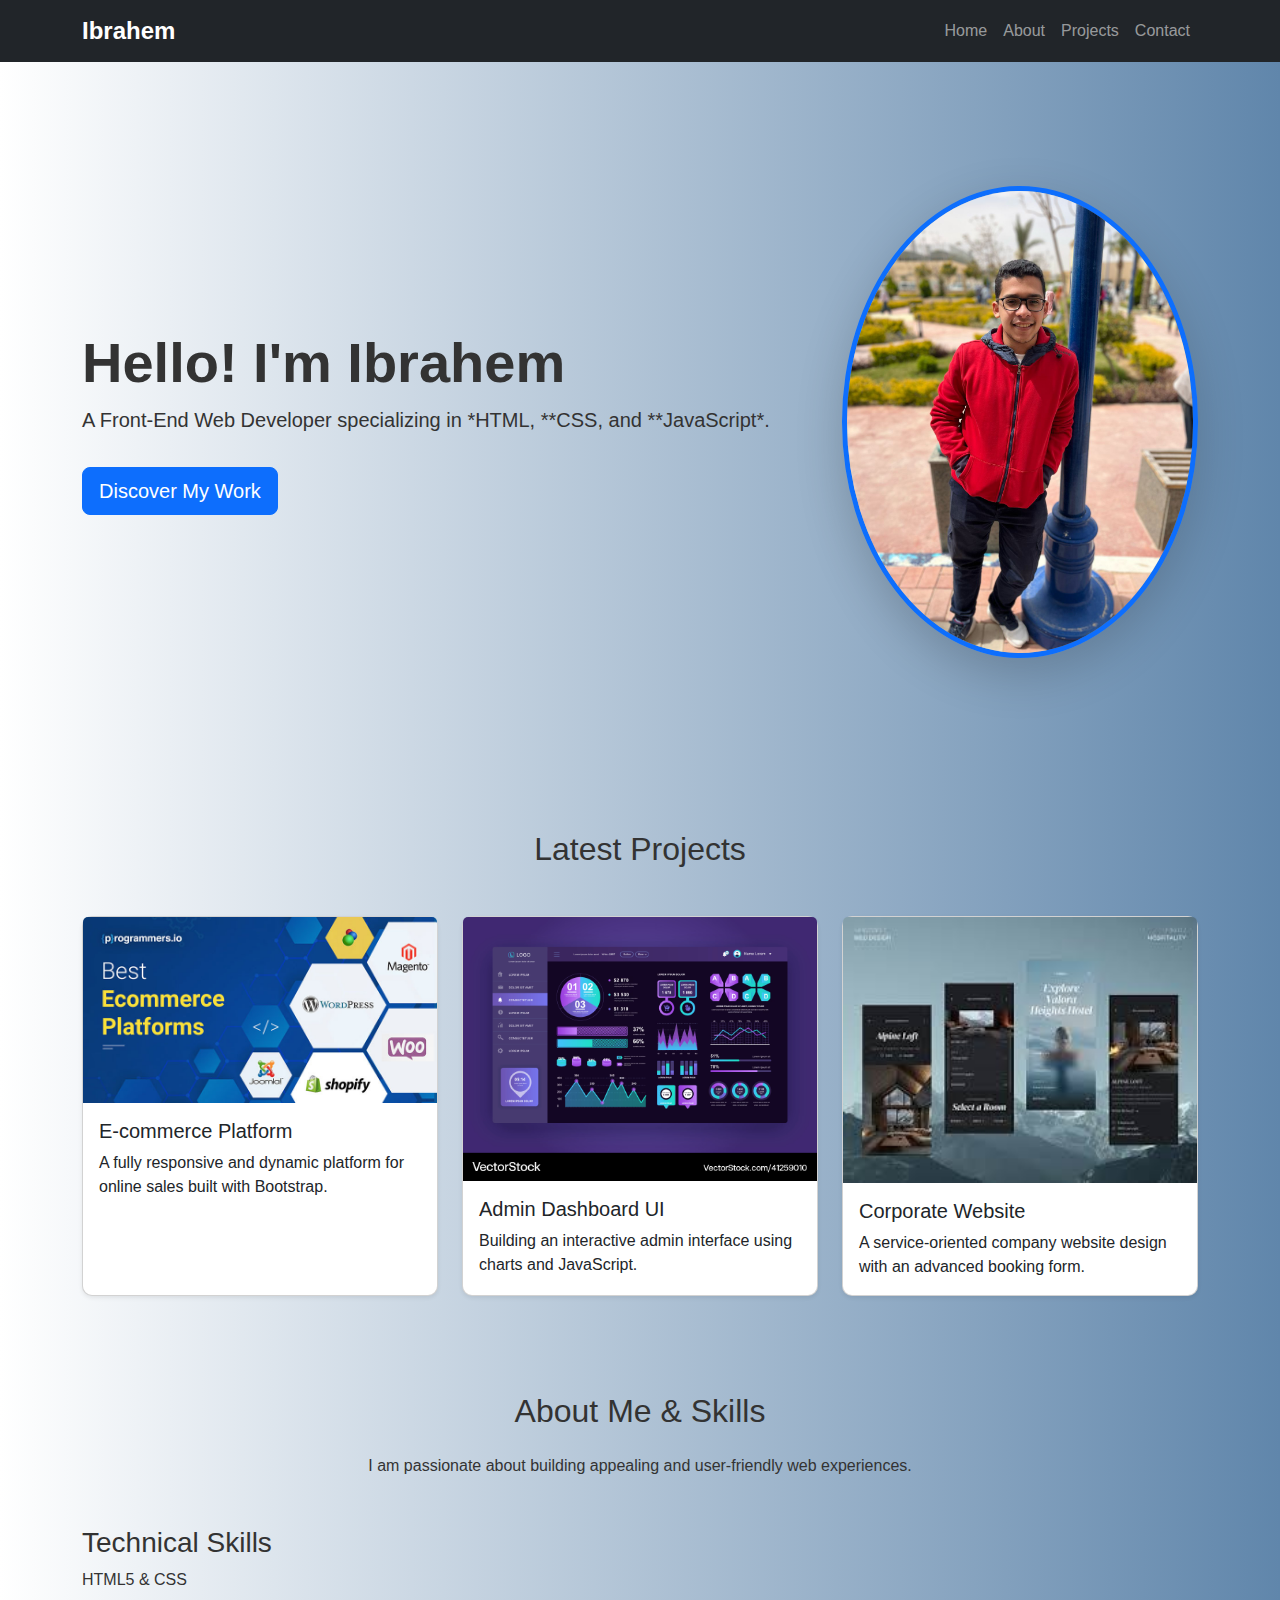
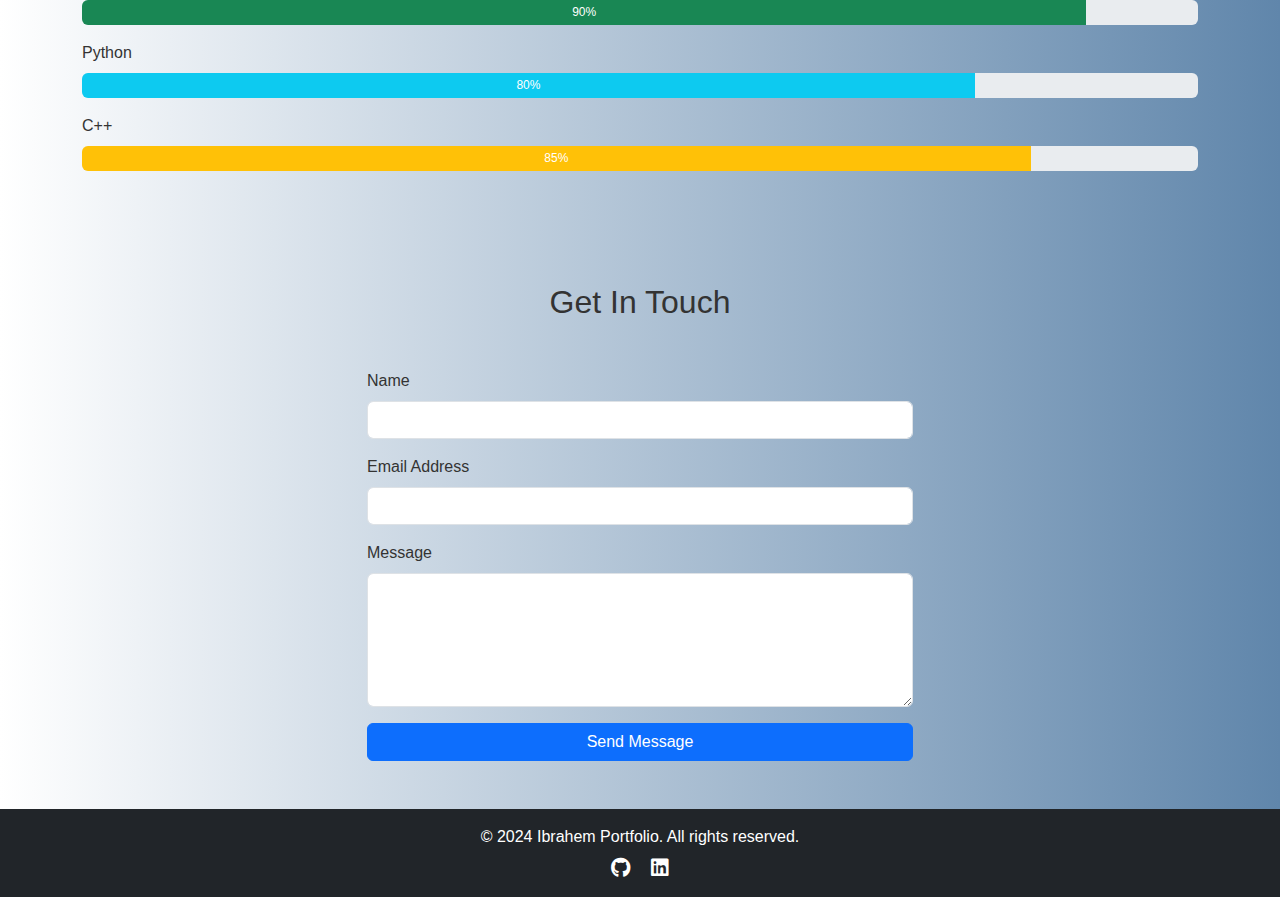
<file: index.html>
<!DOCTYPE html>
<html lang="en">
<head>
    <meta charset="UTF-8">
    <meta name="viewport" content="width=device-width, initial-scale=1.0">
    <title>Portfolio </title>
    <link href="https://cdn.jsdelivr.net/npm/bootstrap@5.3.3/dist/css/bootstrap.min.css" rel="stylesheet">
    <link rel="stylesheet" href="css/style.css">
    <link rel="stylesheet" href="https://cdnjs.cloudflare.com/ajax/libs/font-awesome/6.5.2/css/all.min.css">
</head>
<body>

    <nav class="navbar navbar-expand-lg navbar-dark bg-dark sticky-top">
        <div class="container">
            <a class="navbar-brand" href="#"> Ibrahem </a>
            <button class="navbar-toggler" type="button" data-bs-toggle="collapse" data-bs-target="#navbarNav">
                <span class="navbar-toggler-icon"></span>
            </button>
            <div class="collapse navbar-collapse" id="navbarNav">
                <ul class="navbar-nav ms-auto">
                    <li class="nav-item"><a class="nav-link" href="#hero">Home</a></li>
                    <li class="nav-item"><a class="nav-link" href="#about">About</a></li>
                    <li class="nav-item"><a class="nav-link" href="#projects">Projects</a></li>
                    <li class="nav-item"><a class="nav-link" href="#contact">Contact</a></li>
                </ul>
            </div>
        </div>
    </nav>

    <header id="hero" class="p-5 text-center bg-light">
        <div class="container">
            <div class="row align-items-center">
                <div class="col-md-8 text-md-start">
                    <h1 class="display-4 fw-bold">Hello! I'm Ibrahem</h1>
                    <p class="lead">A Front-End Web Developer specializing in *HTML, **CSS, and **JavaScript*.</p>
                    <a href="#projects" class="btn btn-primary btn-lg mt-3">Discover My Work</a>
                </div>
                <div class="col-md-4 mt-3 mt-md-0">
                    <img src="images/profile.jpg" class="img-fluid rounded-circle shadow-lg" alt="Profile Picture">
                </div>
            </div>
        </div>
    </header>

    <section id="projects" class="py-5">
        <div class="container">
            <h2 class="text-center mb-5">Latest Projects</h2>
            <div class="row row-cols-1 row-cols-md-3 g-4">
                <div class="col">
                    <div class="card h-100 project-card shadow-sm">
                        <img src="images/project1.jpg" class="card-img-top" alt="Project Image 1">
                        <div class="card-body">
                            <h5 class="card-title">E-commerce Platform</h5>
                            <p class="card-text">A fully responsive and dynamic platform for online sales built with Bootstrap.</p>
                        </div>
                        
                    </div>
                </div>
                <div class="col">
                    <div class="card h-100 project-card shadow-sm">
                        <img src="images/project2.jpg" class="card-img-top" alt="Project Image 2">
                        <div class="card-body">
                            <h5 class="card-title">Admin Dashboard UI</h5>
                            <p class="card-text">Building an interactive admin interface using charts and JavaScript.</p>
                        </div>

                    </div>
                </div>
                <div class="col">
                    <div class="card h-100 project-card shadow-sm">
                        <img src="images/project3.jpg" class="card-img-top" alt="Project Image 3">
                        <div class="card-body">
                            <h5 class="card-title">Corporate Website</h5>
                            <p class="card-text">A service-oriented company website design with an advanced booking form.</p>
                        </div>
                    </div>
                </div>
            </div>
        </div>
    </section>

    <section id="about" class="py-5">
        <div class="container">
            <h2 class="text-center mb-4">About Me & Skills</h2>
            <p class="text-center mb-5">I am passionate about building appealing and user-friendly web experiences.</p>
            <!-- Skills -->
            <h3 class="mt-4">Technical Skills</h3>
            <div class="mb-3">
                <label class="form-label">HTML5 & CSS</label>
                <div class="progress" style="height: 25px;">
                    <div class="progress-bar bg-success" role="progressbar" style="width: 90%;">90%</div>
                </div>
            </div>
            <div class="mb-3">
                <label class="form-label">Python</label>
                <div class="progress" style="height: 25px;">
                    <div class="progress-bar bg-info" role="progressbar" style="width: 80%;">80%</div>
                </div>
            </div>
            <div class="mb-3">
                <label class="form-label">C++</label>
                <div class="progress" style="height: 25px;">
                    <div class="progress-bar bg-warning" role="progressbar" style="width: 85%;">85%</div>
                </div>
            </div>
            </div>
        </div>
        
    </section>
    
    <section id="contact" class="py-5">
        <div class="container">
            <h2 class="text-center mb-5">Get In Touch</h2>
            <div class="row justify-content-center">
                <div class="col-lg-6">
                    <form>
                        <div class="mb-3">
                            <label for="name" class="form-label">Name</label>
                            <input type="text" class="form-control" id="name" required>
                        </div>
                        <div class="mb-3">
                            <label for="email" class="form-label">Email Address</label>
                            <input type="email" class="form-control" id="email" required>
                        </div>
                        <div class="mb-3">
                            <label for="message" class="form-label">Message</label>
                            <textarea class="form-control" id="message" rows="5" required></textarea>
                        </div>
                        <button type="submit" class="btn btn-primary w-100">Send Message</button>
                    </form>
                </div>
            </div>
        </div>
    </section>

    <footer class="bg-dark text-white text-center p-3">
        <div class="container">
            <p class="mb-0">&copy; 2024 Ibrahem Portfolio. All rights reserved.</p>
            <div class="mt-2">
                <a href="#" class="text-white mx-2"><i class="fab fa-github fa-lg"></i></a>
                <a href="#" class="text-white mx-2"><i class="fab fa-linkedin fa-lg"></i></a>
            </div>
        </div>
    </footer>
</body>
</html>
</file>
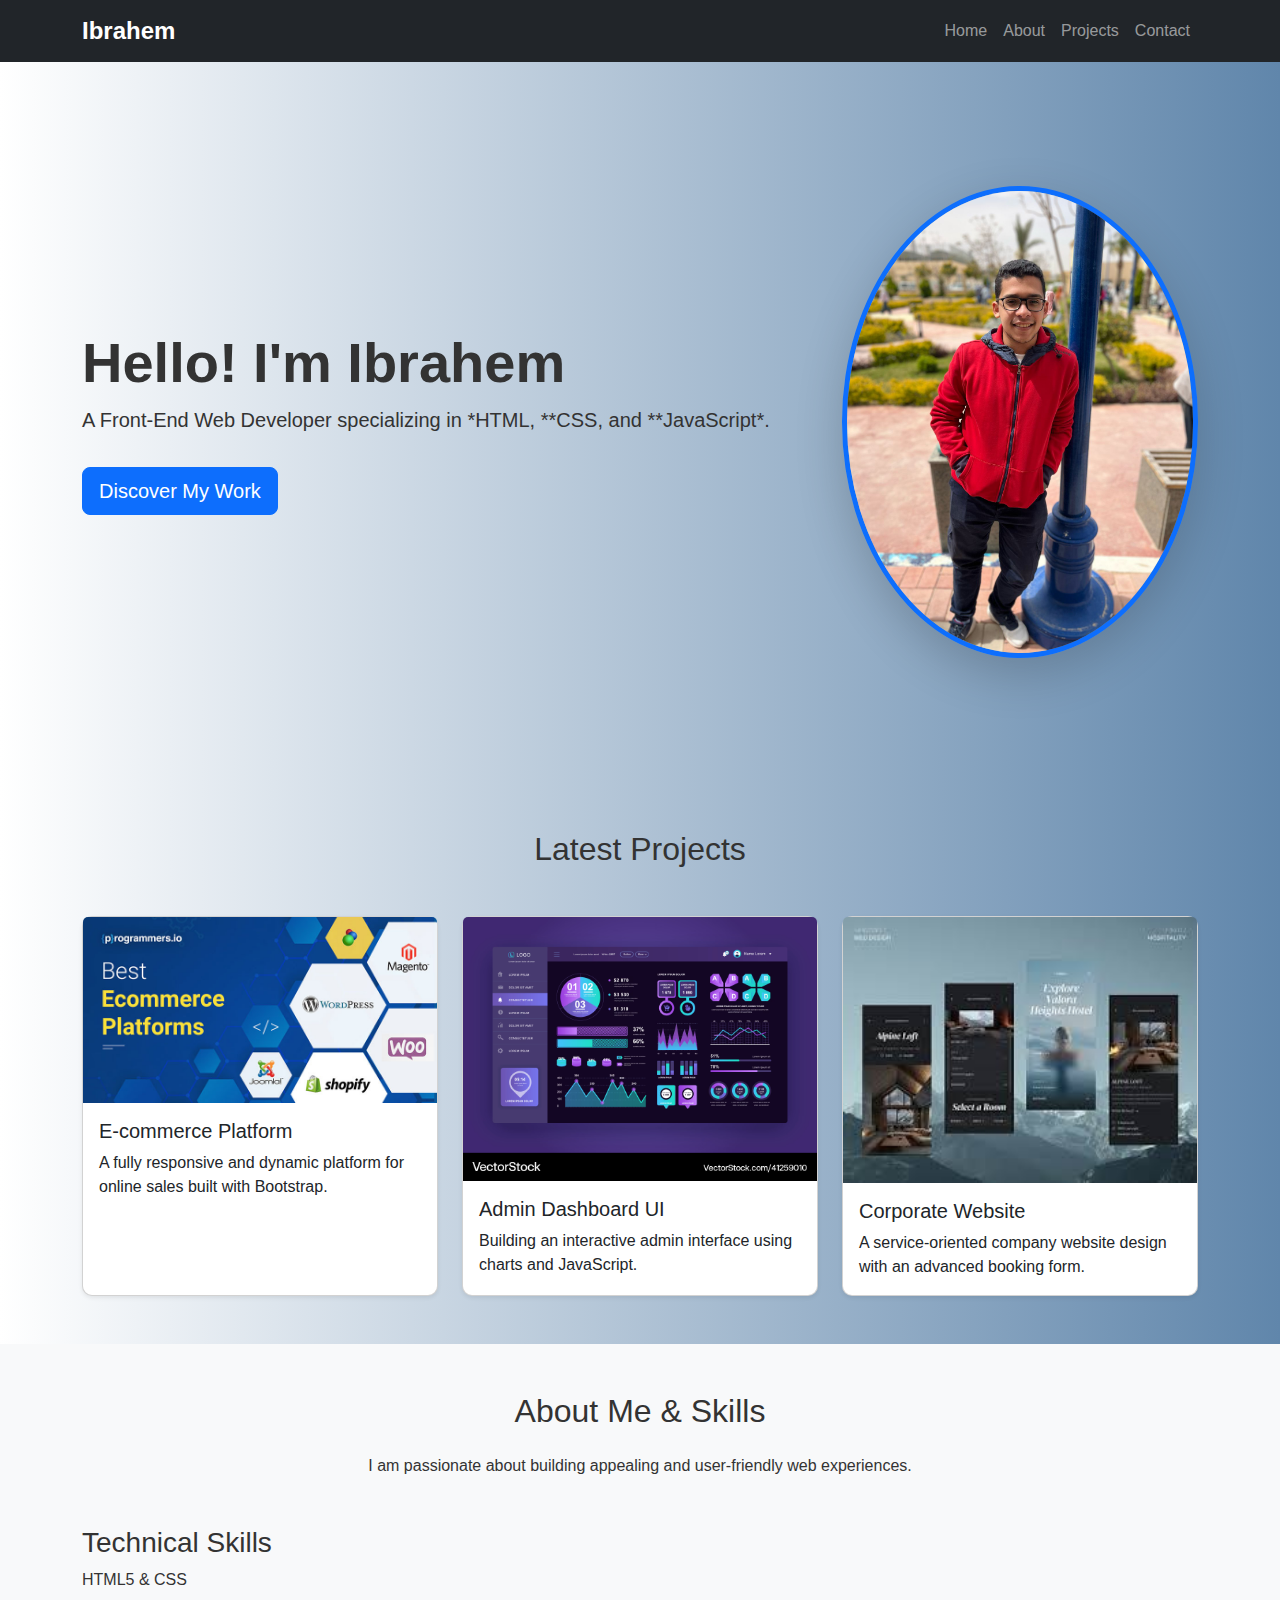
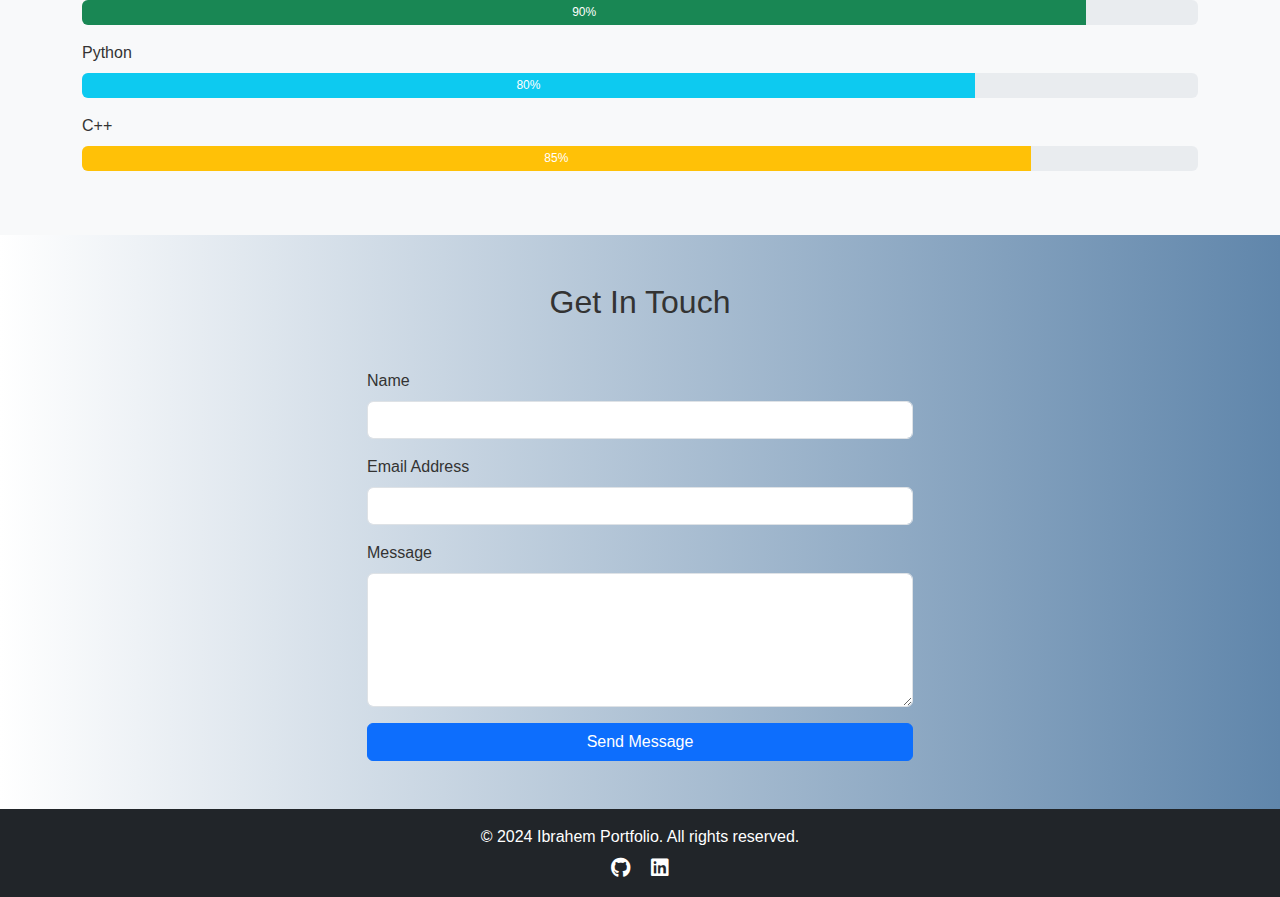
<file: indx.html>
<!DOCTYPE html>
<html lang="en">
<head>
    <meta charset="UTF-8">
    <meta name="viewport" content="width=device-width, initial-scale=1.0">
    <title>Portfolio </title>
    <link href="https://cdn.jsdelivr.net/npm/bootstrap@5.3.3/dist/css/bootstrap.min.css" rel="stylesheet">
    <link rel="stylesheet" href="css/style.css">
    <link rel="stylesheet" href="https://cdnjs.cloudflare.com/ajax/libs/font-awesome/6.5.2/css/all.min.css">
</head>
<body>

    <nav class="navbar navbar-expand-lg navbar-dark bg-dark sticky-top">
        <div class="container">
            <a class="navbar-brand" href="#"> Ibrahem </a>
            <button class="navbar-toggler" type="button" data-bs-toggle="collapse" data-bs-target="#navbarNav">
                <span class="navbar-toggler-icon"></span>
            </button>
            <div class="collapse navbar-collapse" id="navbarNav">
                <ul class="navbar-nav ms-auto">
                    <li class="nav-item"><a class="nav-link" href="#hero">Home</a></li>
                    <li class="nav-item"><a class="nav-link" href="#about">About</a></li>
                    <li class="nav-item"><a class="nav-link" href="#projects">Projects</a></li>
                    <li class="nav-item"><a class="nav-link" href="#contact">Contact</a></li>
                </ul>
            </div>
        </div>
    </nav>

    <header id="hero" class="p-5 text-center bg-light">
        <div class="container">
            <div class="row align-items-center">
                <div class="col-md-8 text-md-start">
                    <h1 class="display-4 fw-bold">Hello! I'm Ibrahem</h1>
                    <p class="lead">A Front-End Web Developer specializing in *HTML, **CSS, and **JavaScript*.</p>
                    <a href="#projects" class="btn btn-primary btn-lg mt-3">Discover My Work</a>
                </div>
                <div class="col-md-4 mt-3 mt-md-0">
                    <img src="images/profile.jpg" class="img-fluid rounded-circle shadow-lg" alt="Profile Picture">
                </div>
            </div>
        </div>
    </header>

    <section id="projects" class="py-5">
        <div class="container">
            <h2 class="text-center mb-5">Latest Projects</h2>
            <div class="row row-cols-1 row-cols-md-3 g-4">
                <div class="col">
                    <div class="card h-100 project-card shadow-sm">
                        <img src="images/project1.jpg" class="card-img-top" alt="Project Image 1">
                        <div class="card-body">
                            <h5 class="card-title">E-commerce Platform</h5>
                            <p class="card-text">A fully responsive and dynamic platform for online sales built with Bootstrap.</p>
                        </div>
                        
                    </div>
                </div>
                <div class="col">
                    <div class="card h-100 project-card shadow-sm">
                        <img src="images/project2.jpg" class="card-img-top" alt="Project Image 2">
                        <div class="card-body">
                            <h5 class="card-title">Admin Dashboard UI</h5>
                            <p class="card-text">Building an interactive admin interface using charts and JavaScript.</p>
                        </div>

                    </div>
                </div>
                <div class="col">
                    <div class="card h-100 project-card shadow-sm">
                        <img src="images/project3.jpg" class="card-img-top" alt="Project Image 3">
                        <div class="card-body">
                            <h5 class="card-title">Corporate Website</h5>
                            <p class="card-text">A service-oriented company website design with an advanced booking form.</p>
                        </div>
                    </div>
                </div>
            </div>
        </div>
    </section>

    <section id="about" class="bg-light py-5">
        <div class="container">
            <h2 class="text-center mb-4">About Me & Skills</h2>
            <p class="text-center mb-5">I am passionate about building appealing and user-friendly web experiences.</p>
            <!-- Skills -->
            <h3 class="mt-4">Technical Skills</h3>
            <div class="mb-3">
                <label class="form-label">HTML5 & CSS</label>
                <div class="progress" style="height: 25px;">
                    <div class="progress-bar bg-success" role="progressbar" style="width: 90%;">90%</div>
                </div>
            </div>
            <div class="mb-3">
                <label class="form-label">Python</label>
                <div class="progress" style="height: 25px;">
                    <div class="progress-bar bg-info" role="progressbar" style="width: 80%;">80%</div>
                </div>
            </div>
            <div class="mb-3">
                <label class="form-label">C++</label>
                <div class="progress" style="height: 25px;">
                    <div class="progress-bar bg-warning" role="progressbar" style="width: 85%;">85%</div>
                </div>
            </div>
            </div>
        </div>
        
    </section>
    
    <section id="contact" class="py-5">
        <div class="container">
            <h2 class="text-center mb-5">Get In Touch</h2>
            <div class="row justify-content-center">
                <div class="col-lg-6">
                    <form>
                        <div class="mb-3">
                            <label for="name" class="form-label">Name</label>
                            <input type="text" class="form-control" id="name" required>
                        </div>
                        <div class="mb-3">
                            <label for="email" class="form-label">Email Address</label>
                            <input type="email" class="form-control" id="email" required>
                        </div>
                        <div class="mb-3">
                            <label for="message" class="form-label">Message</label>
                            <textarea class="form-control" id="message" rows="5" required></textarea>
                        </div>
                        <button type="submit" class="btn btn-primary w-100">Send Message</button>
                    </form>
                </div>
            </div>
        </div>
    </section>

    <footer class="bg-dark text-white text-center p-3">
        <div class="container">
            <p class="mb-0">&copy; 2024 Ibrahem Portfolio. All rights reserved.</p>
            <div class="mt-2">
                <a href="#" class="text-white mx-2"><i class="fab fa-github fa-lg"></i></a>
                <a href="#" class="text-white mx-2"><i class="fab fa-linkedin fa-lg"></i></a>
            </div>
        </div>
    </footer>
</body>
</html>
</file>
<file: css/style.css>
body {
    background: linear-gradient(to left, #6086ab, #ffffff); 
    min-height: 80vh; 
    
    font-family: 'Arial', sans-serif;
    background-color: #f8f9fa; 
    color: #333;
}

/*  Navbar */
.navbar-brand {
    font-weight: bold;
    font-size: 1.5rem;
}

#hero {
    background: linear-gradient(to left, #6086ab, #ffffff); 
    min-height: 80vh; 
    display: flex; 
    align-items: center;
}

#hero img {
    border: 5px solid #0d6efd; 
}

.project-card {
    transition: transform 0.3s ease-in-out, box-shadow 0.3s ease-in-out;
    border-radius: 10px;
    
}

.project-card:hover {
    transform: translateY(-5px); 
    box-shadow: 0 10px 20px rgba(0, 0, 0, 0.15) !important; 
     background: linear-gradient(to left, #6086ab, #ffffff); 
    min-height: 80vh; 
}

footer a {
    text-decoration: none;
    transition: color 0.3s;
}

footer a:hover {
    color: #0d6efd !important; 
}
</file>
